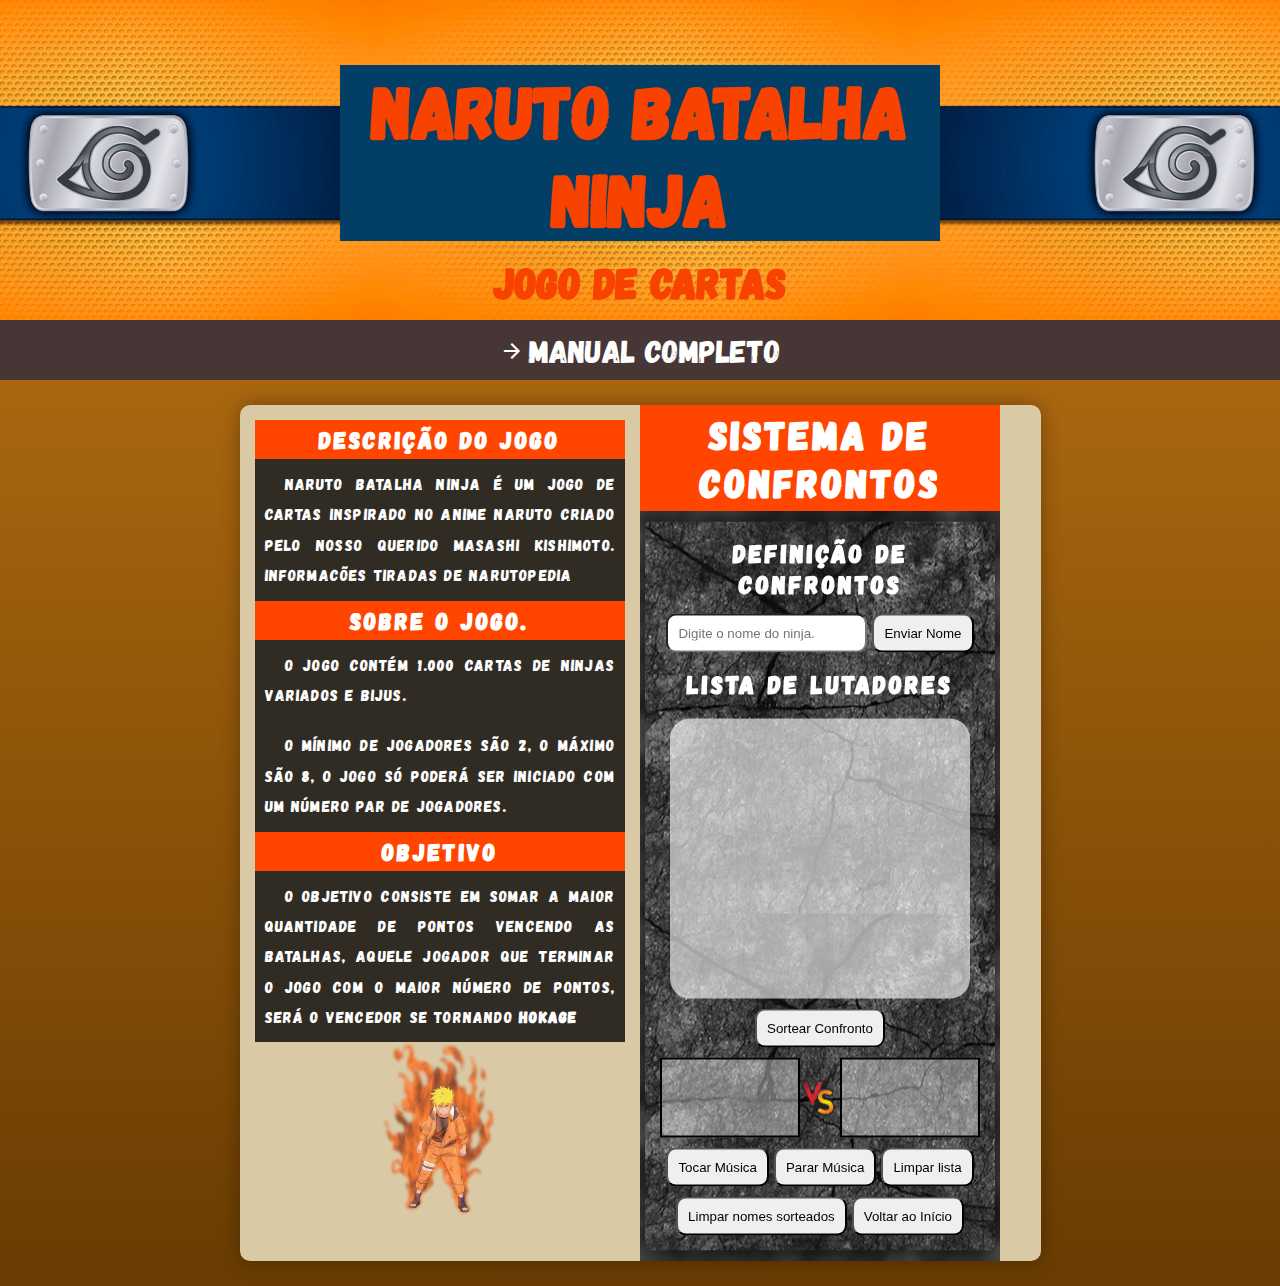
<file: index.html>
<!DOCTYPE html>
<html lang="pt-br">
<head>
    <meta charset="UTF-8">
    <meta name="viewport" content="width=device-width, initial-scale=1.0">
    <title>Document</title>
    <link rel="stylesheet" href="estilo.css">
    <link rel="stylesheet" href="mobile.css">
    <link rel="stylesheet" href="pc.css">
    <link rel="stylesheet" href="https://fonts.googleapis.com/css2?family=Material+Symbols+Outlined:opsz,wght,FILL,GRAD@24,400,0,0&icon_names=arrow_forward" />
    
    
</head>
<body>
    <header>
        <h1>Naruto Batalha Ninja</h1>
        <h3>Jogo de Cartas</h3>
    </header>
    <nav>
        <li><a href="#"><span class="material-symbols-outlined">
            arrow_forward
            </span>Manual Completo</a></li>
    </nav>

    <main>
        <section id="desc">
            <div class="caixas" id="primeira">
                <h2>Descrição do jogo</h2>
                <p>Naruto Batalha ninja é um jogo de cartas inspirado no anime Naruto criado pelo nosso querido <a target="_blank" href="https://naruto.fandom.com/pt-br/wiki/Masashi_Kishimoto">Masashi Kishimoto.</a> informacões tiradas de <a target="_blank" href="https://www.fandom.com/explore-pt-br?uselang=pt-br">Narutopedia</a></p>
            </div>

            <div class="caixas" id="segunda">
                <h2>Sobre o jogo.</h2>
                <p>O jogo contém 1.000 cartas de ninjas variados e bijus.</p>
                <p>O mínimo de jogadores são 2, o máximo são 8, o jogo só poderá ser iniciado com um número par de jogadores.</p>
            </div>
            
            <div class="caixas" id="terceira">
                <h2>Objetivo</h2>
                <p>O objetivo consiste em somar a maior quantidade de pontos vencendo as batalhas, aquele jogador que terminar o jogo com o maior número de pontos, será o vencedor se tornando <strong>HOKAGE</strong></p>
            </div>

            <div id="naruto">
                <img src="naruto chakra kurama.png" alt="">
            </div>
        </section>

        <section id="foto">
            <h2>sistema de confrontos</h2>
            <iframe height="750" src="definicaoConfrontos.html" frameborder="0"></iframe>
        </section>
    </main>
    <script src="script.js"></script>
</body>
</html>
</file>
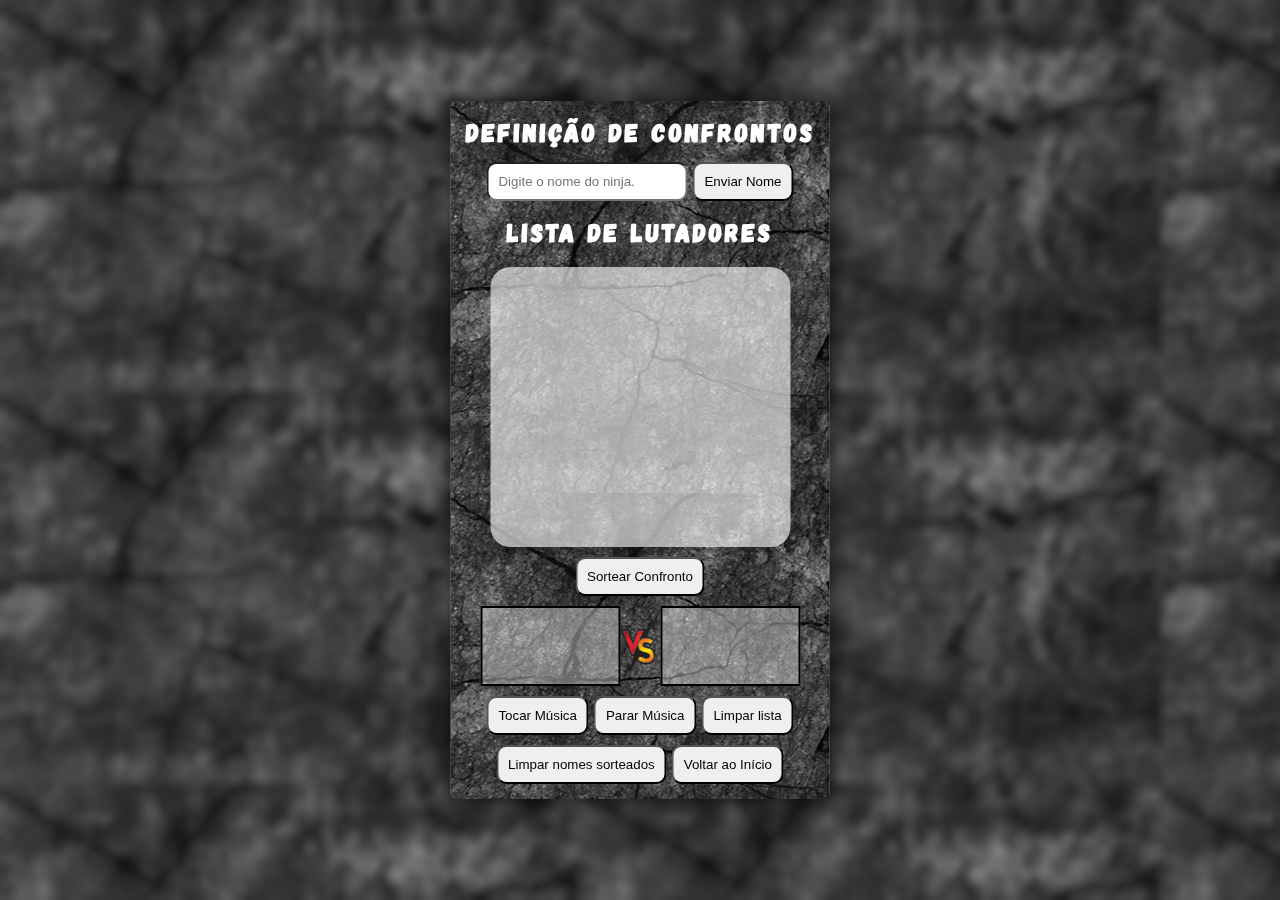
<file: definicaoConfrontos.html>
<!DOCTYPE html>
<html lang="pt-br">
<head>
    <meta charset="UTF-8">
    <meta name="viewport" content="width=device-width, initial-scale=1.0">
    <title>Document</title>
    <link rel="stylesheet" href="style.css">
    
</head>
<body>
    <main id="caixa-principal">
        <section id="caixa-nomes">
            <h1>Definição de confrontos</h1>
            <input minlength="3" maxlength="25" type="text" name="add-nome" id="adicionarnome" placeholder="Digite o nome do ninja.">
            <button id="btnenviarnome">Enviar Nome</button>
        </section>
        <section id="folhadenomes">
            <h2>Lista de lutadores</h2>
            <ul id="listalutadores"></ul>
        </section>
        <section id="sorteador">
            <button id="btnSortear">Sortear Confronto</button>
        </section>
        <section id="confrontos-sorteados">
            <div class="sorteio-nome">
                <p id="nome1"></p>
            </div>
            <img src="vs-removebg-preview.png" alt="">
            <div class="sorteio-nome">
                <p id="nome2"></p>
            </div>
        </section>
        <button id="btnPlay">Tocar Música</button>
        <button id="btnStop">Parar Música</button>
        <button id="btnLimpar">Limpar lista</button>
        <div id="zerae">
            <button id="zerar-nomes-sorteados">Limpar nomes sorteados</button>
            <button id="voltar-inicio">Voltar ao Início</button>
        </div>
    </main>
    <script src="script.js"></script>
</body>
</html>
</file>
<file: estilo.css>
@charset "UT*F-8";

*{
    margin: 0;
    padding: 0;
    box-sizing: border-box;
}

@font-face {
    font-family: 'Gagalin';
    src: url('fontes/Gagalin-Regular.otf') format('truetype'); /* Ajuste o caminho se necessário */
    font-weight: normal;
    font-style: normal;
}

body{
    background-image: linear-gradient(to bottom, rgb(197, 120, 20), rgb(104, 60, 2));
    font-family: Arial, Helvetica, sans-serif;
    font-family: 'Gagalin', sans-serif;
}

header{
    height: 260px;
    display: flex;;
    flex-direction: column;
    align-items: center;
    padding-top: 20px;
    font-size: 2.3em;
    background-image: url(naruto-logo--958x575.png);
    background-position: center;
    
}

ul{
    text-decoration: none;
    
}

li {
    font-size: 2em;
    list-style: none;
    
}

a{
    color: white;
    text-decoration: none;
}

h1{
    max-width: 600px;
    text-align: center;
}

span{
    margin-right: 5px;
}

h1,h3{
    color: rgb(247, 66, 0);
}

nav{
    display: flex;
    justify-content: center;
    align-items: center;
    padding: 5px;
    background-color: rgb(70, 54, 54);
    gap: 15px;
}

main {
    background-color: rgb(218, 201, 165);
    margin: auto;
    max-width: 801px;
    margin-top: 25px;
    margin-bottom: 25px;
    box-shadow: 0px 0px 20px rgba(0, 0, 0, 0.322);
    border-radius: 10px;
}

section#desc{
    display: flex;
    flex-direction: column;
    align-items: center;
}

section#foto{
    text-align: center;
}

p{
    text-align: justify;
    text-indent: 20px;
    line-height: 1.9;
    letter-spacing:  1.2px;
    background-color: rgba(0, 0, 0, 0.781);
    color: white;
    padding: 10px;
}

h2{
    text-align: center;
    color: white;
    font-weight: bold;
    background-color: orangered;
    width: 100%;
    letter-spacing: 3px;
    padding: 5px;
}

img{
    width: 120px;
}

div#naruto{
    display: flex;
    align-items: center;
    justify-content: center;
}
</file>
<file: mobile.css>
@charset "UTF-8";

@media screen and (max-width: 600px) {
    
    header{
        background-size: contain;
        display: flex;
        flex-direction: column;
        height: 310px;
    }

    h1{
        min-width: 230px;
        font-size: 1.3em;
        margin-top: 25px;
        margin-bottom: 15px;
    }
    
    h3{
        font-size: 0.6em;
    }

    h1, h3 {
        background-color: rgb(2, 62, 102);
        padding: 20px;
        border-radius: 8px;
        text-shadow: 0px 0px 10px black;
    }

    main{
        max-width: 85%;
    }
    
    section#desc{
        padding: 15px;
    }

    div.caixas{
        margin-bottom: 25px;
    }

    section#foto{
        width: 100%;
        padding: 5px;
        display: flex;
        flex-direction: column;
        align-items: center;
        justify-content: center;
    }

    iframe{
        width: 340px;
        
    }

    img#cidade{
        width: 100%;
    }


    


}
</file>
<file: pc.css>
@charset "UTF-8";

@media screen and (min-width: 600px) {

    header{
        height: 320px;
        background-size: contain;
        
    }

    h1{
        background-color:  rgb(2, 62, 102);
        margin-top: 45px;
        margin-bottom: 15px;
    }

    h3{
    

    }

    nav {
        height: 60px;
    }   

    section#desc{
        width: 50%;
    }

    main{
        display: flex;
    }

    section#foto{
        display: flex;
        flex-direction: column;
        width: 45%;
                
    }

    section#foto > h2{
        
        font-size: 2.5em;
    }

    section#desc{
        padding: 15px;
    }

    img#cidade{
        width: 65%;
        height: 450px;
    }

    div#naruto{
        display: flex;
    }
    
}
</file>
<file: style.css>
@charset "UTF-8";

*{
    margin: 0;
    padding: 0;
    box-sizing: border-box;
}

@font-face {
    font-family: 'Gagalin';
    src: url('fontes/Gagalin-Regular.otf') format('truetype'); /* Ajuste o caminho se necessário */
    font-weight: normal;
    font-style: normal;
}

body{
    overflow: hidden;
    height: 100vh;
    display: flex;
    flex-direction: column;
    background-image: url(hd-stone-texture-131613998504.jpg);
    font-family: 'Gagalin', sans-serif;
    backdrop-filter: blur(5px);
}

h1,h2{
    font-weight: bold;
    color: white;
    font-size: 1.6em;
    letter-spacing: 3px;
}

main#caixa-principal{
    position: absolute;
    top: 50%;
    left: 50%;
    transform: translate(-50%, -50%);
    
    background-color: white;
    padding: 15px;
    text-align: center;
    border-radius: 5px;
    background-image: url('hd-stone-texture-131613998504.jpg');
    box-shadow: 0px 0px 25px rgba(2, 2, 2, 0.795);
}

input{
    padding: 10px;
    margin-top: 15px;
    margin-bottom: 15px;
    border-radius: 10px;
    outline: none;
}

button{
    padding: 10px;
    border-radius: 10px;
    margin-top: 10px;
}

button:hover{
    background-color: rgb(78, 78, 78);
    color: white;
    cursor: pointer;
}

section#confrontos-sorteados{
    display: flex;
    justify-content: center;
    margin-top: 10px;
    
}

section#folhadenomes{
    display: flex;
    flex-direction: column;
    align-items: center;
}

ul{
    list-style: none;
    margin-top: 20px;
    min-width: 300px;
    columns: 2;
    background-color: rgba(255, 255, 255, 0.623);
    min-height: 280px;
    padding: 10px;
    border-radius: 20px;
}

img{
    width: 40px;
}

div.sorteio-nome{
    background-color: rgba(255, 255, 255, 0.384);
    min-width: 140px;
    height: 80px;
    border: 2px solid black;
    display: flex;
    align-items: center;
    justify-content: center;
}
</file>
